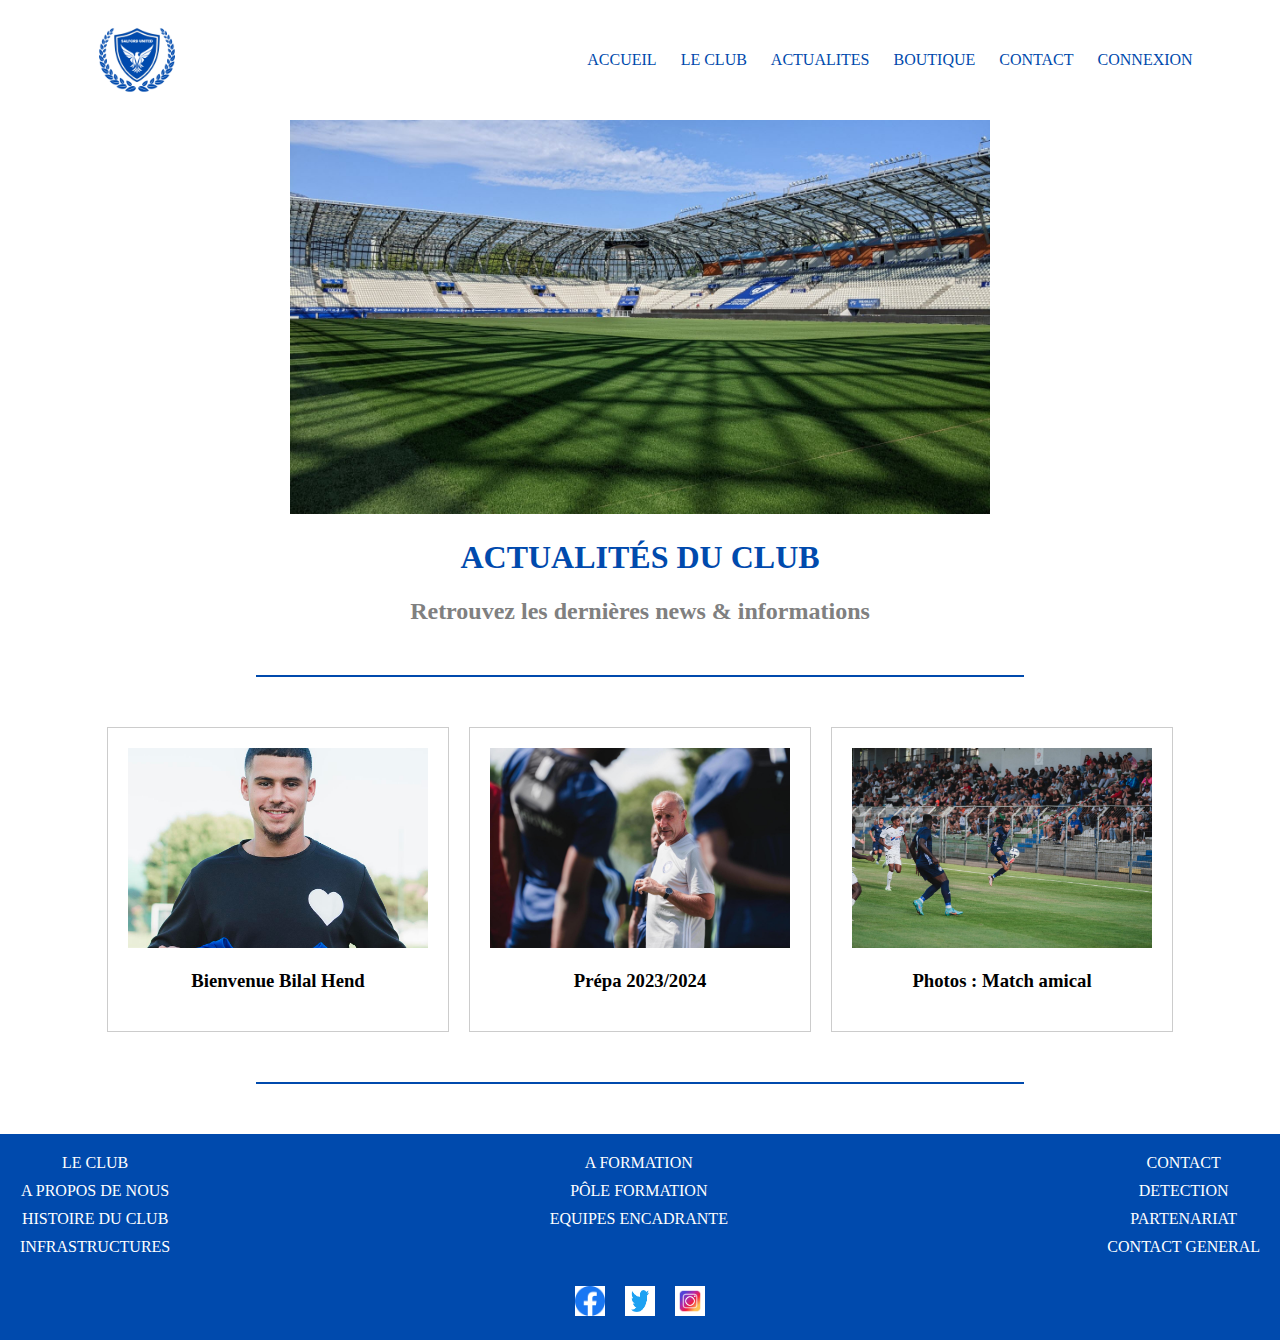
<file: index.html>
<!DOCTYPE html>
<html>
<head>
    <meta charset="utf-8">
    <title>SALFORD UNITED</title>
    <link rel="stylesheet" href="style.css">
</head>
<body>
    <header>
        <!-- Logo -->
        <img src="Red Elegant Modern Design Football Club Logo.png" alt="Mon Logo" class="logo">

        <!-- Barre de navigation -->
        <nav class="navbar">
            <ul>
                <li><a href="#">ACCUEIL</a></li>
                <li><a href="page3.html">LE CLUB</a></li>        
                <li><a href="#">ACTUALITES</a></li>
                <li><a href="#">BOUTIQUE</a></li>
                <li><a href="page2.html">CONTACT</a></li>
                <li><a href="#">CONNEXION</a></li>
            </ul>
        </nav>
    </header>

    <div>
        <img src="image terrain foot.jpg" width="700px">
    </div>

    <h1>ACTUALITÉS DU CLUB</h1>
    <h2>Retrouvez les dernières news & informations</h2>

    <hr class="horizontal-bar">

    <div class="card-container">
        <div class="card">
            <img src="4.jpg" alt="Image 1">
            <h3>Bienvenue Bilal Hend</h3>
        </div>
        <div class="card">
            <img src="image Programmes.jpg" alt="Image 2">
            <h3>Prépa 2023/2024</h3>
        </div>
        <div class="card">
            <img src="image match.jpg" alt="Image 3">
            <h3>Photos : Match amical</h3>
        </div>
    </div>

    <hr class="horizontal-bar">

    <footer>
        <div class="footer-lists">
            <ul class="footer-list">
                <li><a href="#">LE CLUB</a></li>
                <li><a href="#">A PROPOS DE NOUS</a></li>
                <li><a href="page3.html">HISTOIRE DU CLUB </a></li>
                <li><a href="#">INFRASTRUCTURES</a></li>
            </ul>

            <ul class="footer-list">
                <li><a href="#">A FORMATION</a></li>
                <li><a href="#">PÔLE FORMATION</a></li>
                <li><a href="#">EQUIPES ENCADRANTE</a></li>
            </ul>

            <ul class="footer-list">
                <li><a href="page2.html">CONTACT</a></li>
                <li><a href="#">DETECTION</a></li>
                <li><a href="#">PARTENARIAT</a></li>
                <li><a href="#">CONTACT GENERAL</a></li>
            </ul>
        </div>

        <div class="footer-social-icons">
            <a href="#" class="social-icon"><img src="logo facebook.png" alt="Facebook"></a>
            <a href="#" class="social-icon"><img src="logo twitter.png" alt="Twitter"></a>
            <a href="#" class="social-icon"><img src="logo instagram.jpg" alt="Instagram"></a>
        </div>
    </footer>


</body>
</html>
</file>
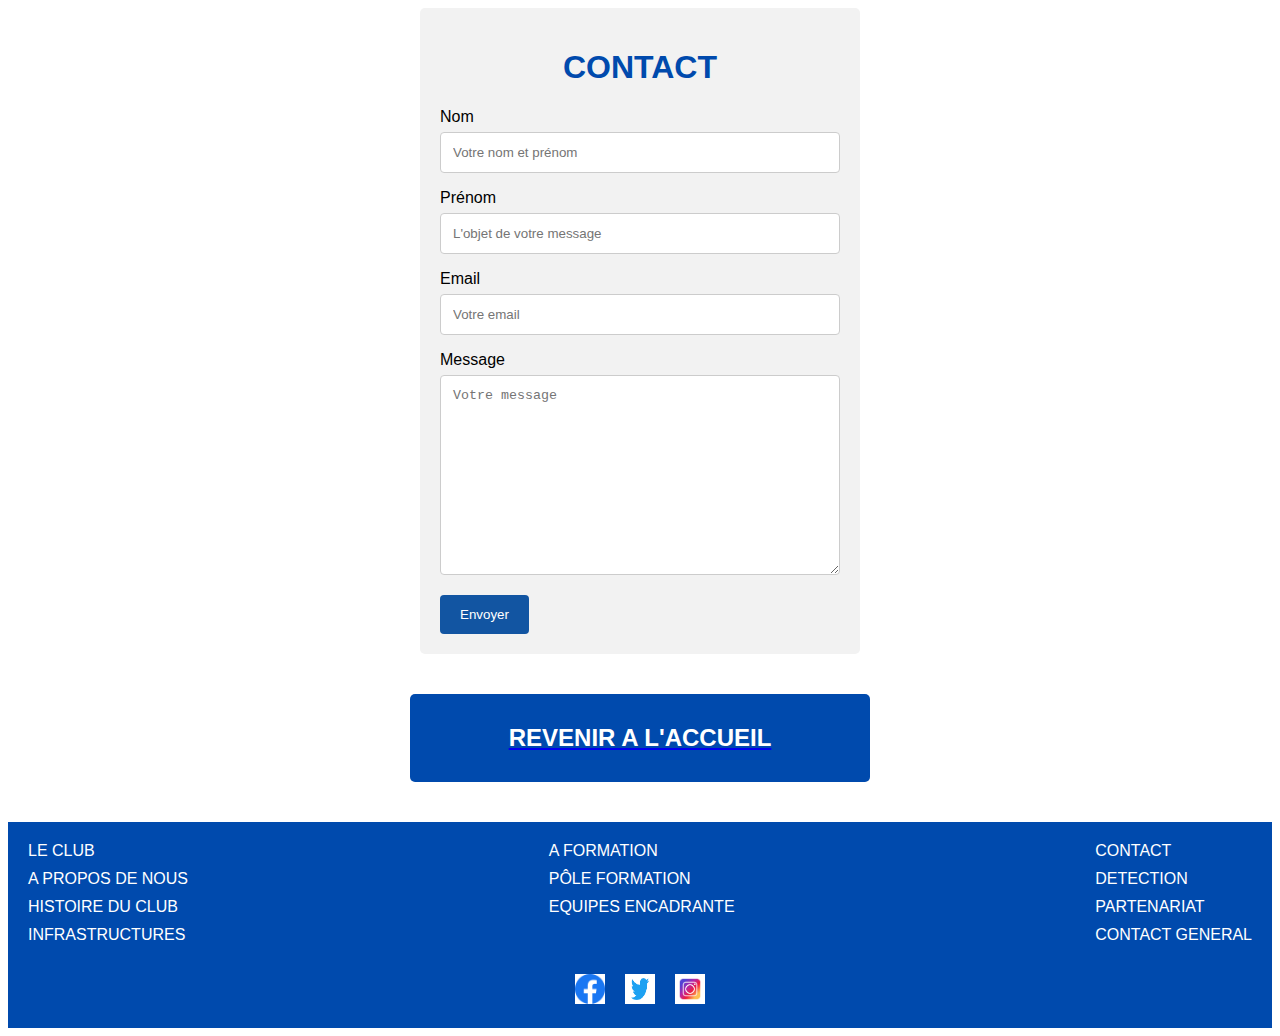
<file: page2.html>
<!DOCTYPE html>
<html>
<head>
    <meta charset="utf-8">
    <title>Page de Contact</title>
    <link rel="stylesheet" href="page2.css">
</head>
<body>

<div class="container">
    <h1>CONTACT</h1>
    <form action="/action_page.php">
        <label for="fname">Nom</label>
        <input type="text" id="fname" name="firstname" placeholder="Votre nom et prénom">

        <label for="sujet">Prénom</label>
        <input type="text" id="sujet" name="sujet" placeholder="L'objet de votre message">

        <label for="emailAddress">Email</label>
        <input id="emailAddress" type="email" name="email" placeholder="Votre email">

        <label for="subject">Message</label>
        <textarea id="subject" name="subject" placeholder="Votre message" style="height:200px"></textarea>

        <input type="submit" value="Envoyer">
    </form>
</div>

<a href="index.html">
    <h2 type="button">REVENIR A L'ACCUEIL</h2>
</a>

<footer>
    <div class="footer-lists">
        <ul class="footer-list">
            <li><a href="#">LE CLUB</a></li>
            <li><a href="#">A PROPOS DE NOUS</a></li>
            <li><a href="page3.html">HISTOIRE DU CLUB</a></li>
            <li><a href="#">INFRASTRUCTURES</a></li>
        </ul>

        <ul class="footer-list">
            <li><a href="#">A FORMATION</a></li>
            <li><a href="#">PÔLE FORMATION</a></li>
            <li><a href="#">EQUIPES ENCADRANTE</a></li>
        </ul>

        <ul class="footer-list">
            <li><a href="page2.html">CONTACT</a></li>
            <li><a href="#">DETECTION</a></li>
            <li><a href="#">PARTENARIAT</a></li>
            <li><a href="#">CONTACT GENERAL</a></li>
        </ul>
    </div>

    <div class="footer-social-icons">
        <a href="#" class="social-icon"><img src="logo facebook.png" alt="Facebook"></a>
        <a href="#" class="social-icon"><img src="logo twitter.png" alt="Twitter"></a>
        <a href="#" class="social-icon"><img src="logo instagram.jpg" alt="Instagram"></a>
    </div>
</footer>

</body>
</html>
</file>
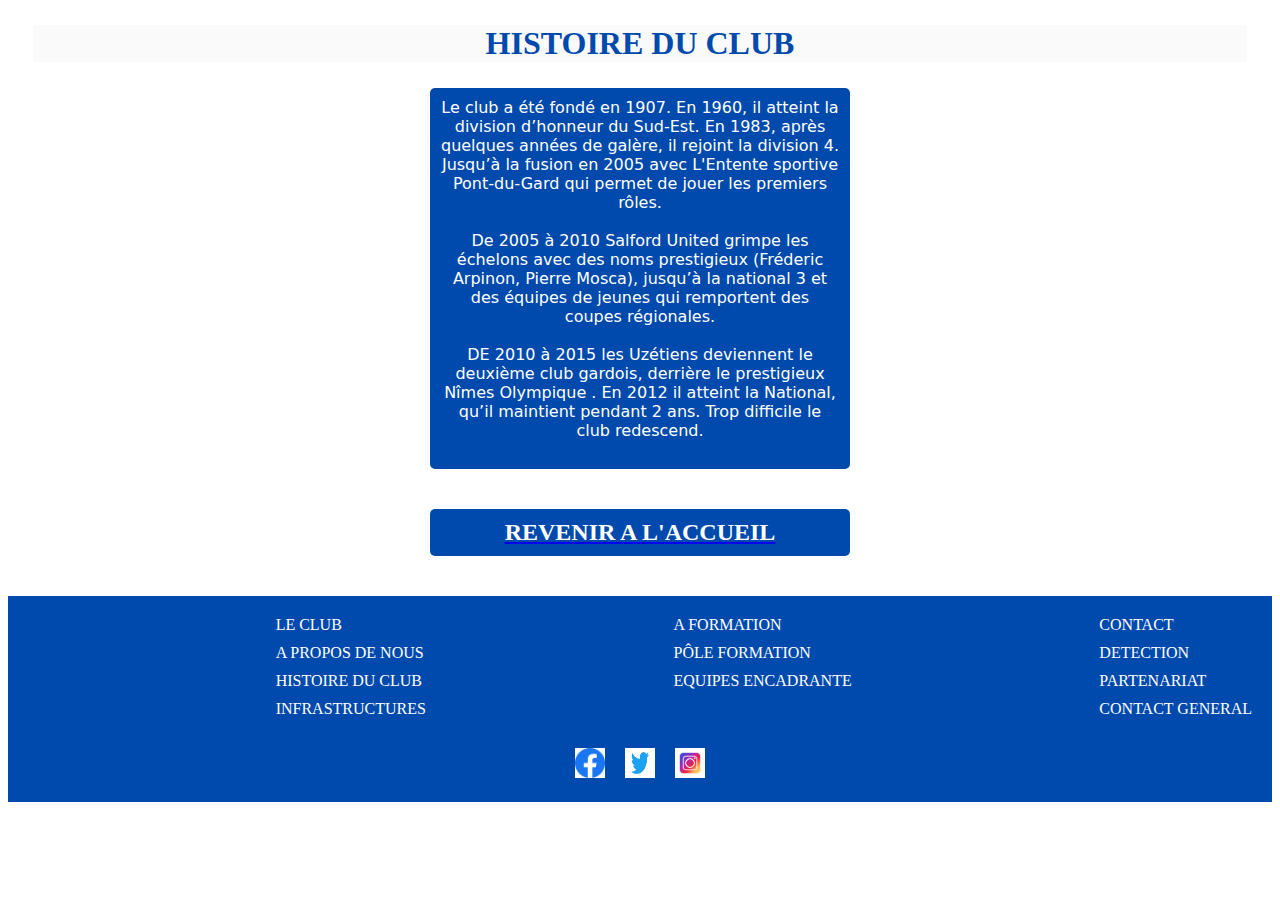
<file: page3.html>
<!DOCTYPE html>
<html>
    <head>
        <meta charset="utf-8">
        <title>HISTOIRE DU CLUB</title>
        <link rel="stylesheet" href="page3.css">
    </head>
    <body>
        <h1>HISTOIRE DU CLUB</h1>

        <p>Le club a été fondé en 1907. En 1960, il atteint la division d’honneur du 
            Sud-Est. En 1983, après quelques années de galère, il rejoint la division
             4. Jusqu’à la fusion en 2005 avec L'Entente sportive Pont-du-Gard qui permet
              de jouer les premiers rôles.<br><br>
            
              De 2005 à 2010 Salford United grimpe les échelons avec des noms prestigieux 
              (Fréderic Arpinon, Pierre Mosca), jusqu’à la national 3 et des équipes de jeunes
               qui remportent des coupes régionales.<br><br>
            
               DE 2010 à 2015 les Uzétiens deviennent le deuxième club gardois, derrière le prestigieux
                Nîmes Olympique . En 2012 il atteint la National, qu’il maintient pendant 2 ans. Trop 
                difficile le club redescend.<br><br></p>

                <a href="index.html">
                  
                    <h2 type="button">REVENIR A L'ACCUEIL</h2>
                    
                <footer>
                    <div class="footer-lists">
                      <ul class="footer-list">
                        
                        <li><a href="#">LE CLUB</a></li>
                        <li><a href="#">A PROPOS DE NOUS</a></li>
                        <li><a href="page3.html">HISTOIRE DU CLUB </a></li>
                        <li><a href="#">INFRASTRUCTURES</a></li>
                      </ul>
                  
                      <ul class="footer-list">
                        
                        <li><a href="#">A FORMATION</a></li>
                        <li><a href="#">PÔLE FORMATION</a></li>
                        <li><a href="#">EQUIPES ENCADRANTE</a></li>
                      </ul>
                  
                      <ul class="footer-list">
                        <ul class="footer-list">
                            
                            <li><a href="page2.html">CONTACT</a></li>
                            <li><a href="#">DETECTION</a></li>
                            <li><a href="#">PARTENARIAT</a></li>
                            <li><a href="#">CONTACT GENERAL</a></li>
                          </ul>
                    </div>
                
                    <div class="footer-social-icons">
                        <a href="#" class="social-icon"><img src="logo facebook.png" alt="Facebook"></a>
                        <a href="#" class="social-icon"><img src="logo twitter.png" alt="Twitter"></a>
                        <a href="#" class="social-icon"><img src="logo instagram.jpg" alt="Instagram"></a>
                      </div>
                  </footer>
    </body>
</html>
</file>
<file: style.css>
header {
    background-color: #fff; 
    padding: 10px; 
    display: flex; 
    justify-content: center; 
    align-items: center; 
}

/* CSS pour la navbar */
.navbar {
  font-family:
}

nav ul {
    list-style-type: none; 
    margin: 0;
    padding: 0; 
}

nav li {
    display: inline-block; 
    margin-right: 20px; 
}

nav li:last-child {
    margin-right: 0; 
}

nav a {
    text-decoration: none; 
    color: rgba(0,74,173,255); 
}


.logo {
    max-width: 100px;
    height: auto;
    margin-right: 400px; 
}

.terrain  {
    width: 50%;
    height: auto;
    align-items: center;
}

div{
    text-align: center;
}

h1{
     color: rgba(0,74,173,255);;
    text-align: center;   
}

h2{
    color: grey;
    text-align: center;
}

body {
    margin: 0;
    padding: 0;
}



/* Your existing styles */

.card-container {
  display: flex;
  justify-content: center;
  gap: 20px;
}

.card-container {
  display: flex;
  justify-content: center;
  gap: 20px;
}

.card {
  width: 300px;
  border: 1px solid #ccc;
  padding: 20px;
  text-align: center;
  display: block;
}






@media screen and (max-width: 1000px) and (min-width: 200px) {
  .card-container {
    flex-direction: column; 
    align-items: center; 
  }

  .card {
    width: 90%; 
    max-width: 400px; 
    margin-bottom: 20px; 
  }  
}

.card img {
    width: 100%; 
    height: 200px; 
    object-fit: cover; 
}

h3 {
    color: black;
    background-color: (0,74,173,255) ;
}


.main-content {
    padding-bottom: 50px; 
}

.horizontal-bar {
    border: none; 
    height: 2px; 
    background-color: rgba(0, 74, 173, 255); 
    margin: 50px 20% 50px; 
  }
  
.main-content {
    padding-bottom: 50px; 
}

/*CSS FOOTER*/
footer {
    margin-top: 20px; 
    background-color: rgba(0, 74, 173, 255);
    padding: 20px;
    color: #ffffff;
}

  .footer-lists {
    display: flex;
    justify-content: space-between;
  }
  
  .footer-list {
    list-style: none;
    margin: 0;
    padding: 0;
  }
  
  .footer-list li {
    margin-bottom: 10px;
  }
  
  .footer-list li a {
    text-decoration: none;
    color: #ffffff;
  }
  
  .footer-list li a:hover {
    color: #666;
  }

  .footer-social-icons {
    display: flex;
    justify-content: center;
    margin-top: 20px;
  }
  
  .social-icon {
    display: inline-block;
    margin: 0 10px;
  }
  
  .social-icon img {
    width: 30px;
    height: 30px;
  }
</file>
<file: page2.css>
body {
  font-family: Arial, Helvetica, sans-serif;
  padding: 0;
}

input[type=text], textarea, input[type=email] {
  width: 100%;
  padding: 12px;
  border: 1px solid #ccc;
  border-radius: 4px;
  box-sizing: border-box;
  margin: 6px 0 16px 0;
  resize: vertical;
}

label {
  width: 100%;
  margin: 0;
}

input[type=submit] {
  background-color: #1255a2;
  color: white;
  padding: 12px 20px;
  border: none;
  border-radius: 4px;
  cursor: pointer;
}

input[type=submit]:hover {
  background-color: #1872D9;
}

.container {
  box-sizing: border-box;
  border-radius: 5px;
  background-color: #f2f2f2;
  padding: 20px;
  width: 100%;
  max-width: 440px;
  margin: 0 auto;
}

h1 {
  color: rgba(0, 74, 173, 255);
  width: 100%;
  text-align: center;
}

/*CSS RETOUR ACCUEIL*/

h2 {
  text-align: center;
  margin: auto;
  width: 400px;
  padding: 30px; /* ajustement de la valeur de padding */
  margin-top: 40px;
  margin-bottom: 40px;
  border-radius: 5px;
  background-color: rgba(0, 74, 173, 255);
  color: #fff;
}

h2:hover {
  background-color: #0056b3;
}

h2:active {
  background-color: #003d80;
}

/*CSS FOOTER*/

footer {
  margin-top: 20px;
  background-color: rgba(0, 74, 173, 255);
  padding: 20px;
  color: #ffffff;
}

.footer-lists {
  display: flex;
  justify-content: space-between;
}

.footer-list {
  list-style: none;
  margin: 0;
  padding: 0;
}

.footer-list li {
  margin-bottom: 10px;
}

.footer-list li a {
  text-decoration: none;
  color: #ffffff;
}

.footer-list li a:hover {
  color: #666;
}

.footer-social-icons {
  display: flex;
  justify-content: center;
  margin-top: 20px;
}

.social-icon {
  display: inline-block;
  margin: 0 10px;
}

.social-icon img {
  width: 30px;
  height: 30px;
}
</file>
<file: page3.css>
body {

}

h1 {
    background-color: #fafafa;
    text-align: center;
    margin: 2%;
    color: rgba(0, 74, 173, 255);
}

p {
    background-color: rgba(0, 74, 173, 255);
    text-align: center;
    margin: auto;
    width: 400px;
    padding: 10px; /* ajustement de la valeur de padding */
    border-radius: 5px;
    color: #ffffff;
    font-family: system-ui, -apple-system, BlinkMacSystemFont, 'Segoe UI', Roboto, Oxygen, Ubuntu, Cantarell, 'Open Sans', 'Helvetica Neue', sans-serif;
}

/* CSS RETOUR ACCUEIL */
h2 {
    text-align: center;
    margin: auto;
    width: 400px;
    padding: 10px; /* ajustement de la valeur de padding */
    margin-top: 40px;
    margin-bottom: 40px;
    border-radius: 5px; 
    background-color: rgba(0, 74, 173, 255);
    color: #fff;
}

h2:hover {
    background-color: #0056b3;
}

h2:active {
    background-color: #003d80;
}

/* CSS FOOTER */
footer {
    margin-top: 20px;
    background-color: rgba(0, 74, 173, 255);
    padding: 20px;
    color: #ffffff;
}

.footer-lists {
    display: flex;
    justify-content: space-between;
}

.footer-list {
    list-style: none;
    margin: 0;
    padding: 0;
}

.footer-list li {
    margin-bottom: 10px;
}

.footer-list li a {
    text-decoration: none;
    color: #ffffff;
}

.footer-list li a:hover {
    color: #666;
}

.footer-social-icons {
    display: flex;
    justify-content: center;
    margin-top: 20px;
}

.social-icon {
    display: inline-block;
    margin: 0 10px;
}

.social-icon img {
    width: 30px;
    height: 30px;
}
</file>
